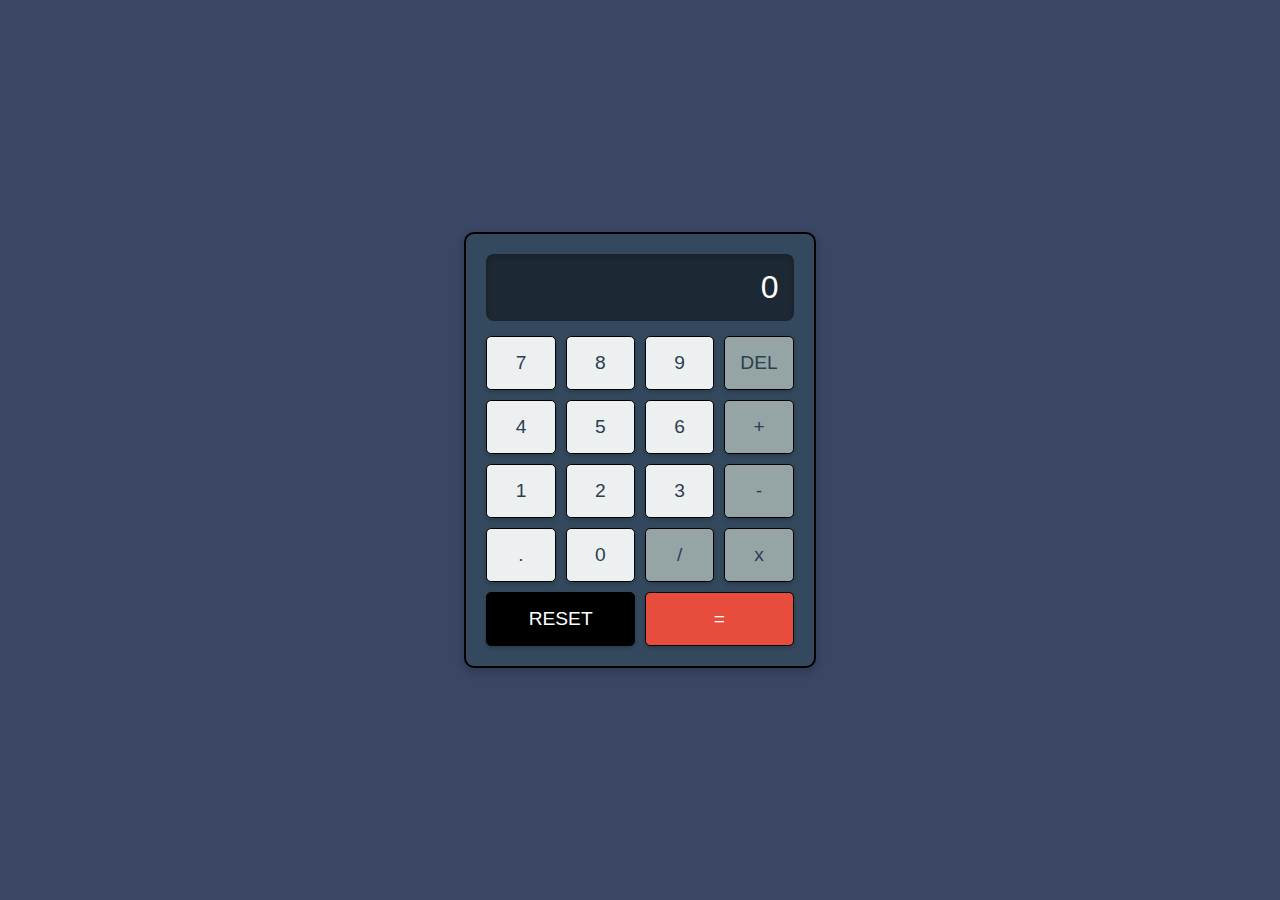
<file: Micro-Project-1/index.html>
<!DOCTYPE html>
<html lang="en">
<head>
    <meta charset="UTF-8">
    <meta name="viewport" content="width=device-width, initial-scale=1.0">
    <link rel="stylesheet" href="./style.css">
    <title>Calculator</title>
</head>
<body>
    <div class="calculator-container">
        <div class="calculator">
          <div class="display" id="display">0</div>
          <div class="buttons">
            <button class="btn" onclick="appendNumber(7)">7</button>
            <button class="btn" onclick="appendNumber(8)">8</button>
            <button class="btn" onclick="appendNumber(9)">9</button>
            <button class="btn btn-action" onclick="deleteNumber()">DEL</button>
            <button class="btn" onclick="appendNumber(4)">4</button>
            <button class="btn" onclick="appendNumber(5)">5</button>
            <button class="btn" onclick="appendNumber(6)">6</button>
            <button class="btn btn-action" onclick="appendOperator('+')">+</button>
            <button class="btn" onclick="appendNumber(1)">1</button>
            <button class="btn" onclick="appendNumber(2)">2</button>
            <button class="btn" onclick="appendNumber(3)">3</button>
            <button class="btn btn-action" onclick="appendOperator('-')">-</button>
            <button class="btn" onclick="appendNumber('.')">.</button>
            <button class="btn" onclick="appendNumber(0)">0</button>
            <button class="btn btn-action" onclick="appendOperator('/')">/</button>
            <button class="btn btn-action" onclick="appendOperator('*')">x</button>
            <button class="btn btn-secondary" onclick="resetDisplay()">RESET</button>
            <button class="btn btn-primary" onclick="calculateResult()">=</button>
          </div>
        </div>
      </div>
    <script src="./script.js"></script>
</body>
</html>
</file>
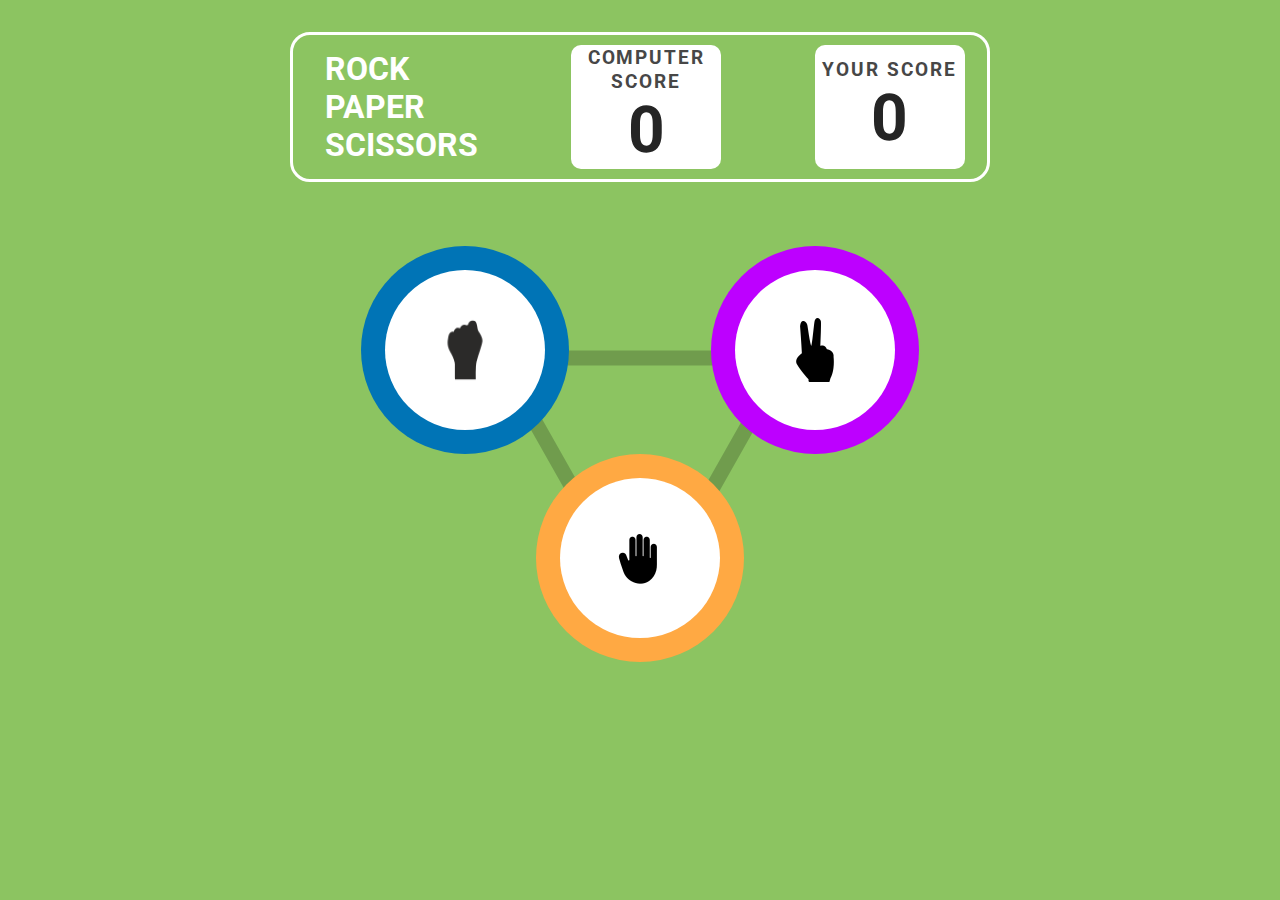
<file: Rock-Paper-Scissors/index.html>
<!DOCTYPE html>
<html lang="en">
  <head>
    <meta charset="UTF-8" />
    <meta name="viewport" content="width=device-width, initial-scale=1.0" />
    <link rel="preconnect" href="https://fonts.googleapis.com" />
    <link rel="preconnect" href="https://fonts.gstatic.com" crossorigin />
    <link
      href="https://fonts.googleapis.com/css2?family=JetBrains+Mono:ital,wght@0,100..800;1,100..800&family=Poppins&family=Roboto+Slab:wght@100..900&family=Roboto:wght@100;300;400;500;700;900&display=swap"
      rel="stylesheet"
    />
    <link rel="stylesheet" href="./style.css" />
    <title>Rock-Paper-Scissors Game</title>
  </head>
  <body class="preload">
    <div class="container">
      <header class="header">
        <div class="container_1">
          <h1>ROCK</h1>
          <h1>PAPER</h1>
          <h1>SCISSORS</h1>
        </div>
        <div class="computer-score">
          <div class="score__title">Computer Score</div>
          <div class="ai_score__number">0</div>
        </div>
        <div class="score">
          <div class="score__title">Your Score</div>
          <div class="score__number">0</div>
        </div>
      </header>
      <section class="game">
        <button class="choice-button" data-choice="rock">
          <div class="choice rock">
            <img src="./images/icons8-stone.png" alt="Rock" />
          </div>
        </button>
        <button class="choice-button" data-choice="paper">
          <div class="choice paper">
            <img src="./images/icons8-paper.png" alt="Paper" />
          </div>
        </button>
        <button class="choice-button" data-choice="scissors">
          <div class="choice scissors">
            <img src="./images/icons8-scissors.png" alt="Scissors" />
          </div>
        </button>
      </section>
    </div>
    <!-- section -->
    <section class="results hidden">
      <h2 class="results__heading">You Picked</h2>
      <h2 class="results__heading">PC Picked</h2>
      <div class="results__result"></div>
      <div class="results__winner hidden">
        <h3 class="results__text"></h3>
        <button class="play-again">play again</button>
      </div>
      <div class="results__result"></div>
    </section>

    <button class="rules-button" tabindex="1">rules</button>
    <div class="modal">
      <div class="modal__container">
        <header class="modal__header">
          <h2 class="modal__heading">Game Rules</h2>
          <button class="close-button">
            <img src="./images/icon-close.svg" alt="Close Button" />
          </button>
        </header>
        <div class="modal__content">
          <ul class="rules-list"> -->
            <li>Rock beats scissors, scissors beat paper, and paper beats rock.</li>
            <li>
              Agree ahead of time whether you’ll count off “rock, paper, scissors,
              shoot” or just “rock, paper, scissors.”
            </li>
            <li>
              Use rock, paper, scissors to settle minor decisions or simply play to
              pass the time.
            </li>
            <li>
              If both players lay down the same hand, each player lays down another
              hand.
            </li>
          </ul>
        </div>
      </div>
    </div>
    <script src="./script.js"></script>
  </body>
</html>
</file>
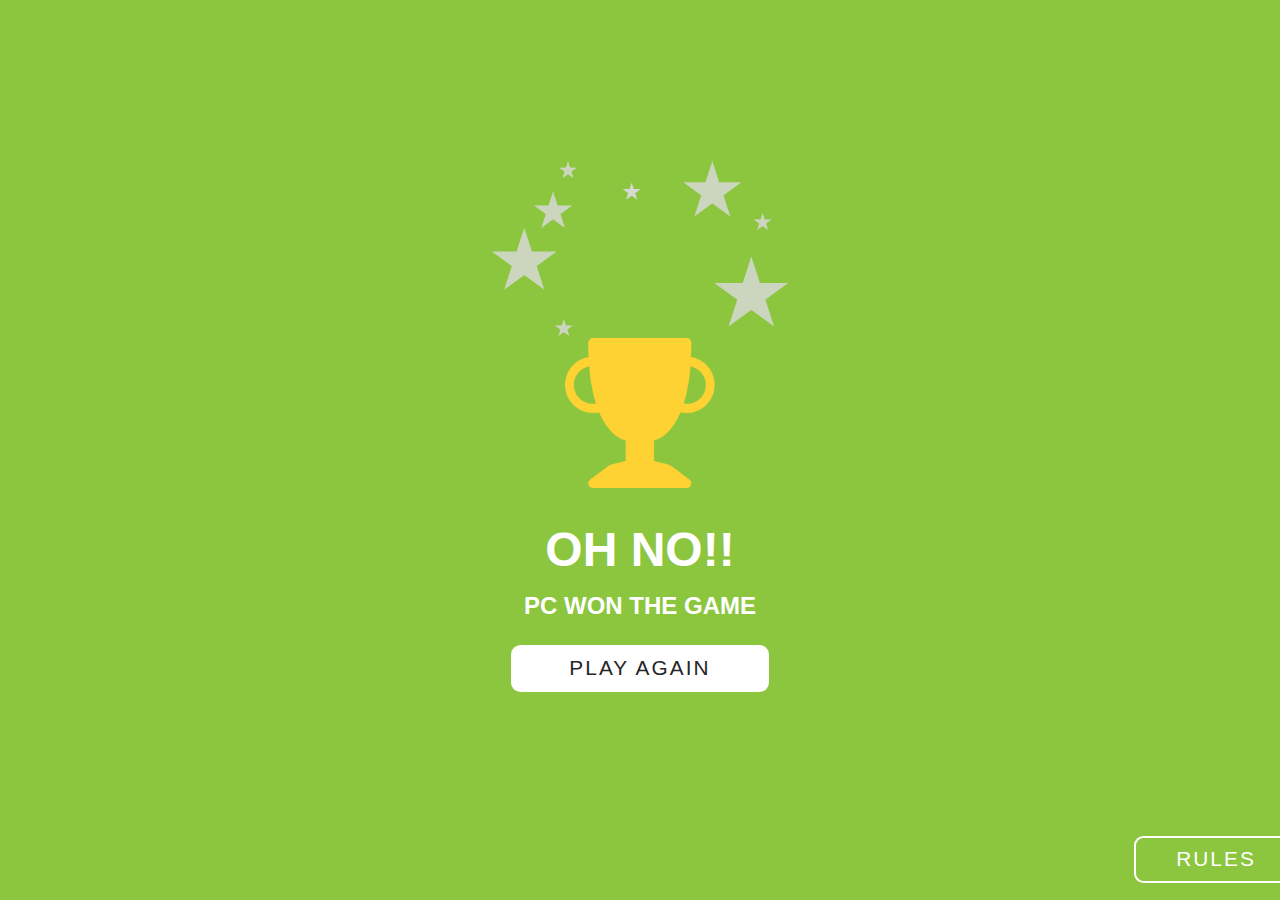
<file: Rock-Paper-Scissors/loser.html>
<!DOCTYPE html>
<html lang="en">
<head>
    <meta charset="UTF-8">
    <meta name="viewport" content="width=device-width, initial-scale=1.0">
    <link rel="stylesheet" href="./loser.css">
    <title>Winner Page</title>
</head>
<body>
    <div class="stars">
        <img src="./images/Group 5.png" alt="Stars" width="300">
    </div>
    <div class="trophy">
        <img src="./images/Vector.png" alt="Trophy" width="150">
    </div>
    <h1>OH NO!!</h1>
    <h2>PC WON THE GAME</h2>
    <div class="button-container">
        <button onclick="window.location.href='./index.html'">PLAY AGAIN</button>
    </div>
    <button id="rules">RULES</button>
    <script src="./script.js"></script>
</body>
</html>
</file>
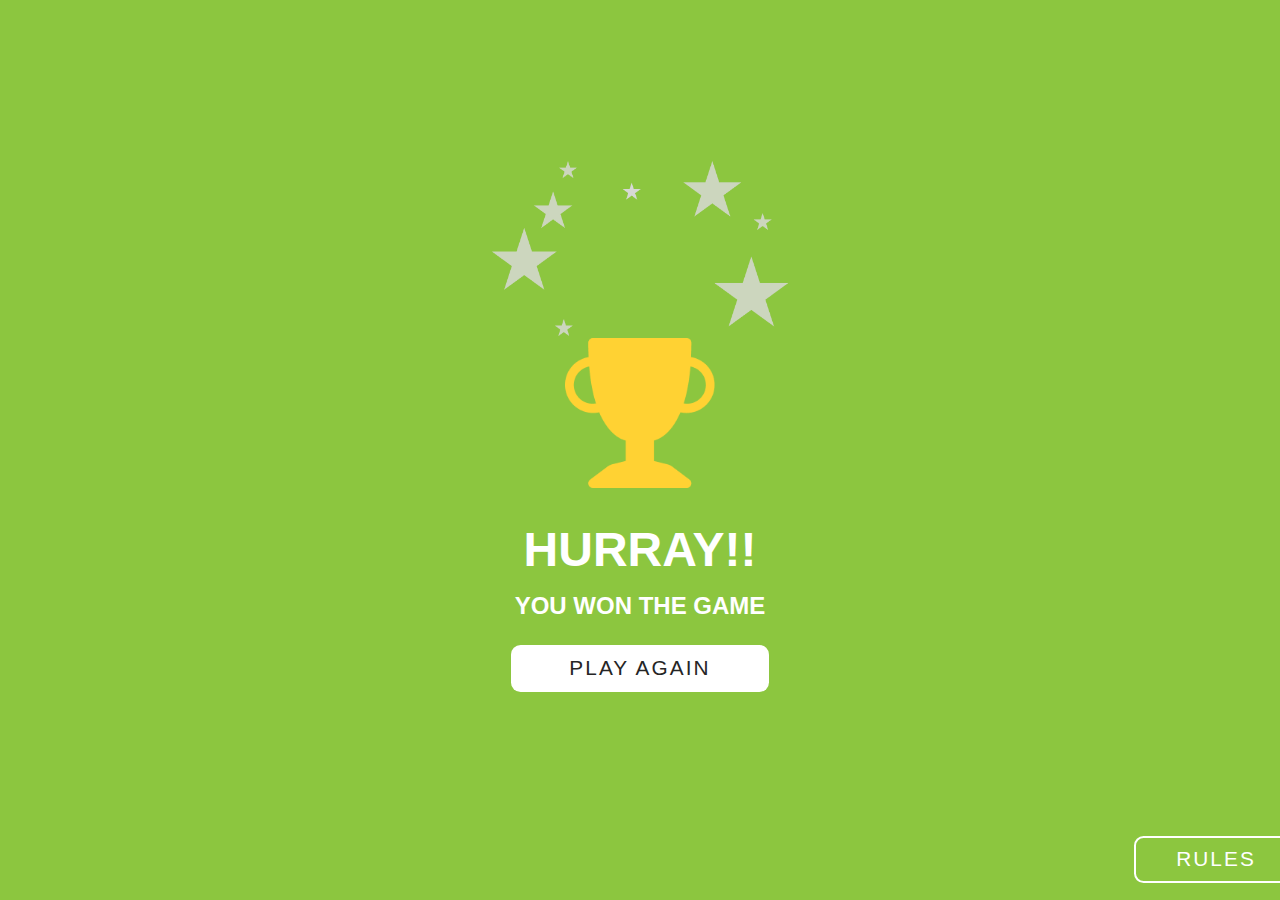
<file: Rock-Paper-Scissors/winner.html>
<!DOCTYPE html>
<html lang="en">
<head>
    <meta charset="UTF-8">
    <meta name="viewport" content="width=device-width, initial-scale=1.0">
    <link rel="stylesheet" href="./winner.css">
    <title>Winner Page</title>
</head>
<body>
    <div class="stars">
        <img src="./images/Group 5.png" alt="Stars" width="300">
    </div>
    <div class="trophy">
        <img src="./images/Vector.png" alt="Trophy" width="150">
    </div>
    <h1>HURRAY!!</h1>
    <h2>YOU WON THE GAME</h2>
    <div class="button-container">
        <button onclick="window.location.href='./index.html'">PLAY AGAIN</button>
    </div>
    <button id="rules">RULES</button>
    <script src="./script.js"></script>
</body>
</html>
</file>
<file: Micro-Project-1/style.css>
*{
    padding: 0;
    margin: 0;
    box-sizing: border-box;
}
body{
    margin: 0 auto;
    background-color: #3B4664;
    font-family: 'Arial', sans-serif;
    display: flex;
    justify-content: center;
    align-items: center;
    height: 100vh;
}
.calculator-container{
    display: flex;
    justify-content: center;
    align-items: center;
    width: 100%;
}
.calculator{
    background-color: #34495e;
    border-radius: 10px;
    border: 2px solid black;
    padding: 20px;
    box-shadow: 0 4px 10px rgba(0,0,0,0.2);
}
.display{
    background-color: #1c2833;
    color: white;
    font-size: 2rem;
    text-align: right;
    padding: 15px;
    border-radius: 8px;
    margin-bottom: 15px;
    min-width: 220px;
    box-shadow: inset 0 2px 5px rgba(0,0,0,0.2);
}
.buttons{
    display: grid;
    grid-template-columns: repeat(4,1fr);
    gap: 10px;
}
.btn{
    padding: 15px;
    font-size: 1.2rem;
    color: #2c3e50;
    background-color: #ecf0f1;
    border: 1px solid black;
    border-radius: 5px;
    cursor: pointer;
    box-shadow: 0 2px 4px rgba(0,0,0,0.2);
}
.btn:hover{
    background-color: #2c4e63;
    color: white;
}
.btn:active{
    box-shadow: inset 0 2px 4px rgba(0, 0, 0, 0.3);
}
.btn-action{
    background-color: #95a5a6;
}
.btn-secondary{
    grid-column: span 2;
    background-color: #000;
    color: white;
}
.btn-primary {
    grid-column: span 2;
    background-color: #e74c3c;
    color: white;
  }
</file>
<file: Rock-Paper-Scissors/style.css>
@import url('https://fonts.googleapis.com/css2?family=JetBrains+Mono:ital,wght@0,100..800;1,100..800&family=Poppins&family=Roboto+Slab:wght@100..900&family=Roboto:wght@100;300;400;500;700;900&display=swap');
*{
    padding: 0;
    margin: 0;
    box-sizing: border-box;
}
:root{
    --light-text: #ffffff;
    --score-text: #474747;
    --dark-text: #252525;
    --outline: #6B6B6B;
    --bg-grad1: #8CC461;
    --bg-grad2: #8cc484;
    --scissors-1: #BD00FF;
    --paper-1: #FFA943;
    --rock-1: #0074B6;
    --shadow-light: #00000025;
    --shadow-med: rgba(0,0,0,0.302);
}
body{
    font-family: 'Roboto', sans-serif;
    background: var(--bg-grad1);
    min-height: 100vh;
    text-transform: uppercase;
    color: var(--dark-text);
}
/* main content */
.container{
    position: relative;
    max-width: 700px;
    margin: 0 auto;
    padding-top: 2rem;
}
.container_1{
    color: #fff;
}
.header{
    display: flex;
    justify-content: space-between;
    align-items: center;
    height: 150px;
    border: 3px solid #fff;
    border-radius: 20px;
    padding: 1rem 1.4rem 1rem 2rem;
}
.logo img{
    height: 100%;
}
.score{
    display: flex;
    flex-direction: column;
    align-items: center;
    justify-content: center;
    background: #fff;
    width: 150px;
    height: 110%;
    border-radius: 10px;
}
.computer-score{
    display: flex;
    flex-direction: column;
    align-items: center;
    justify-content: center;
    background: #fff;
    width: 150px;
    height: 110%;
    border-radius: 10px;
}
.score__title{
    font-size: 1.2rem;
    letter-spacing: 0.1em;
    color: var(--score-text);
    text-align: center;
    font-weight: bold;
    margin: 0;

}
.score__title{
    font-size: 1.2rem;
    letter-spacing: 0.1em;
    color: var(--score-text);
    text-align: center;
    font-weight: bold;
    margin: 0;
    line-height: 1.2;

}
.score__number{
    font-size: 4rem;
    font-weight: 700;
    color: var(--dark-text);
}
.ai_score__number{
    font-size: 4rem;
    font-weight: 700;
    color: var(--dark-text);
}
/* game */
.game{
    position: relative;
    display: grid;
    grid-template-columns: (repeat(2, 1fr));
    grid-template-areas: 
    "rock scissors"
    "paper paper"
    ;
    place-items: center;
    height: 30rem;
    padding-top: 4rem;
}
.game::before{
    content: "";
    position: absolute;
    width: 100%;
    height: 100%;
    left: 28%;
    top: 35%;
    background: url(./images/bg-triangle.svg) no-repeat;
    z-index: -1;

}
.img .Scissors{
    width: 37px;
    height: 53.5px;
}

 /* .choice {
    position: relative;
    width: 10rem;
    height: 10rem;
    background: #fff;
    border-radius: 50%;
    display: grid;
    place-items: center;
  } */


  .choice {
    position: relative;
    width: 10rem;
    height: 10rem;
    border-radius: 50%;
    background: #fff;
    display: flex;
    justify-content: center;
    align-items: center;
  }
  .choice::before,
  .choice::after {
    content: "";
    position: absolute;
    left: -15%;
    top: -15%;
    width: 130%;
    height: 130%;
    border-radius: 50%;
    z-index: -1;
  }
.choice::after{
    opacity: 0;
    transition: opacity 0.4s ease;
}
.choice-button:focus .choice::after{
    opacity: 1;
    box-shadow: 0 0 0 2rem #223351;
    z-index: -2;
}

.choice img{
    width: 64px;
    height: 64px;
    object-fit: contain;
}
.choice-button{
    border: none;
    background: none;
    cursor: pointer;
    outline: none;
}

.choice.paper::before{
    background: var(--paper-1);
}
.choice.scissors::before{
    background: var(--scissors-1);
}
.choice.rock::before{
    background: var(--rock-1);
}
.choice-button[data-choice="rock"]{
    grid-area: rock;
    /* background-image: url('./images/icon-rock.svg'); */
}
.choice-button[data-choice="paper"]{
    grid-area: paper;
    /* background-image: url('./images/icon-paper.svg'); */
}
.choice-button[data-choice="scissors"]{
    grid-area: scissors;
    /* background-image: url('./images/icon-scissors.svg'); */
}
/* results */
.results{
    display: grid;
    grid-template-columns: repeat(2, 1fr);
    place-items: center;
    grid-template-areas: 
    "you-title ai-title"
    "you-picked ai-picked"
    ;
    max-width: 1000px;
    margin: 0 auto;
}

.results__heading{
    font-size: 1.5rem;
    letter-spacing: 0.1rem;
    padding: 4rem 0;
}
.results__heading > h2{
    color: "white";
}
.results__result{
    min-width: 10rem;
    min-height: 10rem;
    background: #fff;
    border-radius: 50%;
    transform: scale(1.4);
    z-index: -1;
}

.results__heading:first-of-type{
    grid-area: you-title;
}
.results__heading:last-of-type{
    grid-area: ai-title;
}
.results__result:first-of-type{
    grid-area: you-picked;
}
.results__result:last-of-type{
    grid-area: ai-picked;
}

.results.show-winner {
    grid-template-columns: repeat(3, 1fr);
    grid-template-areas:
      "you-title . ai-title"
      "you-picked result-winner ai-picked";
  }
  .winner .choice::after {
    content: "";
    position: absolute;
    top: 50%;
    left: 50%;
    transform: translate(-50%, -50%);
    width: 100%;
    height: 100%;
    border-radius: 50%;
    box-shadow: 0 0 0 30px rgba(59, 103, 32, 0.7), 
                0 0 0 60px rgba(29, 168, 43, 0.5), 
                0 0 0 90px rgba(35, 154, 37, 0.3);
    opacity: 0;
    animation: winner 1.5s ease forwards;
  }


.results__winner {
    grid-area: result-winner;
    display: grid;
    place-items: center;
  }
  .results__text {
    font-size: 3.5rem;
    padding-bottom: 1.5rem;
  }
  .play-again {
    background: #fff;
    outline: none;
    border: 2px solid transparent;
    border-radius: 0.6rem;
    color: var(--dark-text);
    padding: 0.6rem 3.5rem;
    font-family: inherit;
    text-transform: inherit;
    font-size: 1.3rem;
    letter-spacing: 0.1em;
    cursor: pointer;
  }
  .play-again:focus {
    border: 2px solid var(--outline);
  }

/* Rules Button */
.rules-button{
    position: relative;
    top: 10rem;
    left: 100rem;
    background: none;
    outline: none;
    border: 2px solid  #ffffff;
    border-radius: 0.6rem;
    color: var(--light-text);
    padding: 0.6rem 2.5rem;
    font-family: inherit;
    text-transform: inherit;
    font-size: 1.3rem;
    letter-spacing: 0.1em;
    cursor: pointer;
}
.rules-button:focus{
    border: 2px solid #fff;
}

/* .rules-image{
    padding: 2rem;
} */



/* utilites */
.preload *{
    transition: none;
}

.hidden{
    display: none;
}

/* rules modal */
.modal {
    position: absolute;
    height: 380px;
    width: 303px;
    top: 27rem;
    left: 90rem;
    display: none; /* Hidden by default */
    opacity: 0; /* Invisible by default */
    place-items: center;
    background: var(--shadow-med);
    transition: opacity 0.3s ease-in-out;
    place-items: center;
    background: #2f4f4f; /* Match dark green background */
    border: 4px solid #fff; /* White border */
    border-radius: 10px; /* Rounded corners */
}
/* .modal__container {
    background: #fff;
    border-radius: 0.5rem;
    padding: 1rem;
    position: relative;
  } */

.modal.show-modal {
    display: grid; /* Make it visible */
    opacity: 1; /* Fully visible */
}
.modal__header {
    display: flex;
    width: 100%;
    justify-content: space-between;
    align-items: center;
  }
  .modal__heading {
    font-size: 1.5rem;
    font-weight: bold;
    align-items: center;
    justify-content: center;
    color: white; /* Dark green text */
    margin: 0;
  }
  .close-button {
    width: 2rem;
    height: 2rem;
    border: none;
    outline: none;
    background: #ff4c4c; /* Red background for close button */
    border-radius: 50%;
    cursor: pointer;
    display: flex;
    justify-content: center;
    align-items: center;
  }

  .close-button > .img {
    width: 1.5rem;
    height: 1.5rem;
  }
  .modal__content {
    padding: 1rem;
  }

  .rules-list {
    list-style-type: none;
    padding: 0;
    margin: 0;
  }
  
  .rules-list > li {
    text-transform: lowercase;
    color: white;/* White text */
    margin: 0.5rem 0;
    line-height: 1.4;
    padding-left: 1rem;
    position: relative;
    text-transform: lowercase;
  }
  
  .rules-list li::before {
    content: "■";
    color: #ffcc00; /* Yellow bullet points */
    font-size: 0.8rem;
    position: absolute;
    left: 0;
    top: 0.25rem;
  }

/* / * Animation Keyframes */
@keyframes winner {
  0% {
    transform: translate(-50%, -50%) scale(1);
    opacity: 1;
  }
  50% {
    transform: translate(-50%, -50%) scale(1.2);
    opacity: 0.7;
  }
  100% {
    transform: translate(-50%, -50%) scale(1.5);
    opacity: 0;
  }
}
</file>
<file: Rock-Paper-Scissors/loser.css>
* {
    padding: 0;
    margin: 0;
    box-sizing: border-box;
}

html, body {
    height: 100%;
    margin: 0;
    overflow: hidden;
}

body {
    font-family: Arial, sans-serif;
    background-color: #8CC63F; /* Light green */
    display: flex;
    flex-direction: column;
    justify-content: center;
    align-items: center;
    width: 100%;
    height: 100%;
    text-align: center;
}

.trophy {
    margin-bottom: 20px;
}

.stars {
    position: relative;
    display: flex;
    justify-content: center;
}

h1 {
    font-size: 3rem;
    color: white;
    margin: 10px 0;
}

h2 {
    font-size: 1.5rem;
    color: white;
    margin: 5px 0;
}

.button-container {
    margin-top: 20px;
}

button {
    background: #fff;
    outline: none;
    border: 2px solid transparent;
    border-radius: 0.6rem;
    color: #252525;
    padding: 0.6rem 3.5rem;
    font-family: inherit;
    text-transform: inherit;
    font-size: 1.3rem;
    letter-spacing: 0.1em;
    cursor: pointer;
}

button:hover {
    background-color: #74a934;
    color: white;
}

#rules {
    position: relative;
    top: 9rem;
    left: 45%;
    background: none;
    outline: none;
    border: 2px solid #ffffff;
    border-radius: 0.6rem;
    color: white;
    padding: 0.6rem 2.5rem;
    font-family: inherit;
    text-transform: inherit;
    font-size: 1.3rem;
    letter-spacing: 0.1em;
    cursor: pointer;
}
</file>
<file: Rock-Paper-Scissors/winner.css>
* {
    padding: 0;
    margin: 0;
    box-sizing: border-box;
}

html, body {
    height: 100%;
    margin: 0;
    overflow: hidden;
}

body {
    font-family: Arial, sans-serif;
    background-color: #8CC63F; /* Light green */
    display: flex;
    flex-direction: column;
    justify-content: center;
    align-items: center;
    width: 100%;
    height: 100%;
    text-align: center;
}

.trophy {
    margin-bottom: 20px;
}

.stars {
    position: relative;
    display: flex;
    justify-content: center;
}

h1 {
    font-size: 3rem;
    color: white;
    margin: 10px 0;
}

h2 {
    font-size: 1.5rem;
    color: white;
    margin: 5px 0;
}

.button-container {
    margin-top: 20px;
}

button {
    background: #fff;
    outline: none;
    border: 2px solid transparent;
    border-radius: 0.6rem;
    color: #252525;
    padding: 0.6rem 3.5rem;
    font-family: inherit;
    text-transform: inherit;
    font-size: 1.3rem;
    letter-spacing: 0.1em;
    cursor: pointer;
}

button:hover {
    background-color: #74a934;
    color: white;
}

#rules {
    position: relative;
    top: 9rem;
    left: 45%;
    background: none;
    outline: none;
    border: 2px solid #ffffff;
    border-radius: 0.6rem;
    color: white;
    padding: 0.6rem 2.5rem;
    font-family: inherit;
    text-transform: inherit;
    font-size: 1.3rem;
    letter-spacing: 0.1em;
    cursor: pointer;
}
</file>
